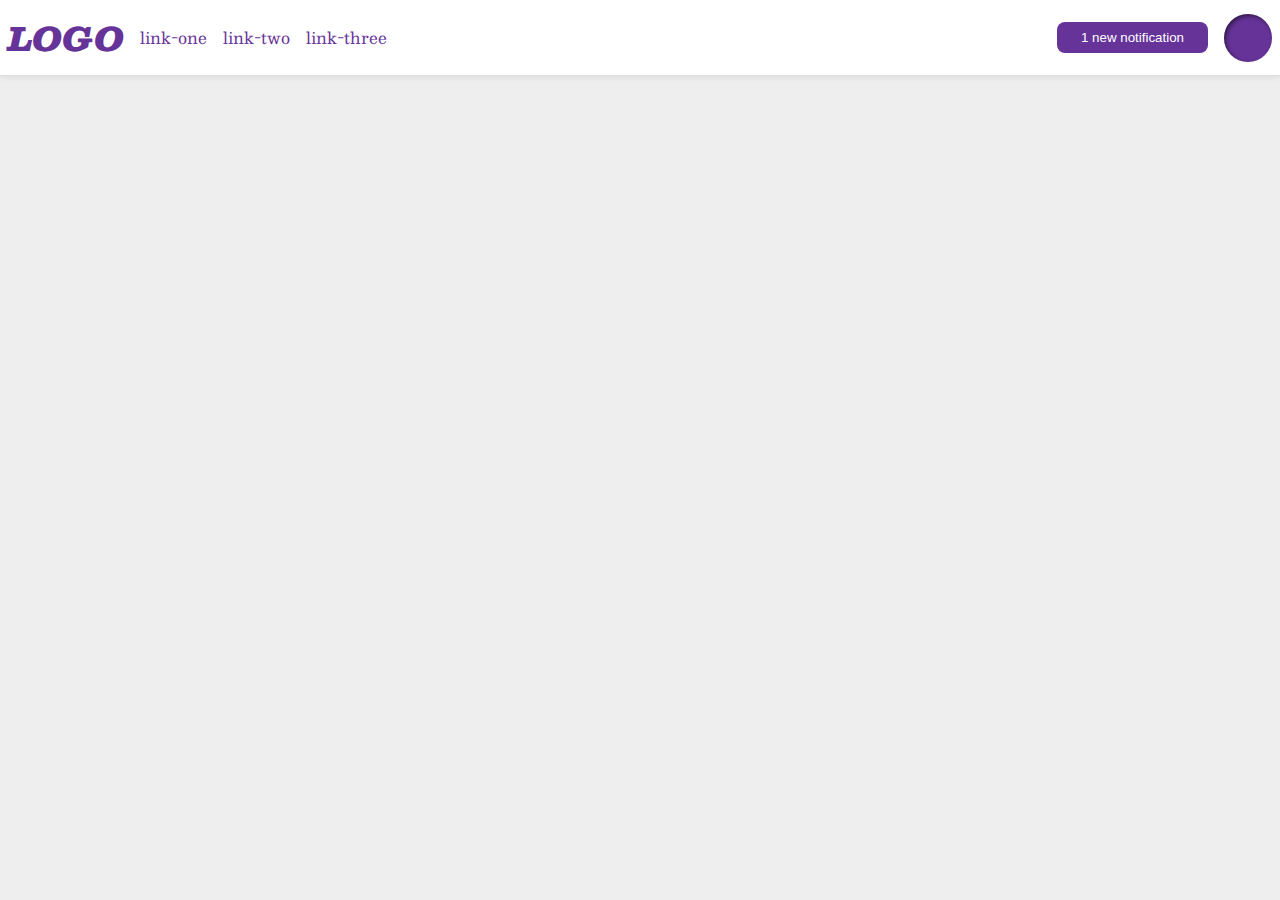
<file: flex/03-flex-header-2/index.html>
<!DOCTYPE html>
<html lang="en">
  <head>
    <meta charset="UTF-8">
    <meta http-equiv="X-UA-Compatible" content="IE=edge">
    <meta name="viewport" content="width=device-width, initial-scale=1.0">
    <title>Flex Header 2</title>
    <link rel="stylesheet" href="style.css">
  </head>
  <body>
    <div class="header">
      <div class="left-container">
        <div class="logo">
          LOGO
        </div>
        <ul class="links">
          <li><a href="google.com">link-one</a></li>
          <li><a href="google.com">link-two</a></li>
          <li><a href="google.com">link-three</a></li>
        </ul>
      </div>
      <div class="right-container">
        <button class="notifications">
          1 new notification
        </button>
        <div class="profile-image"></div>
    </div>
    </div>
  </body>
</html>
</file>
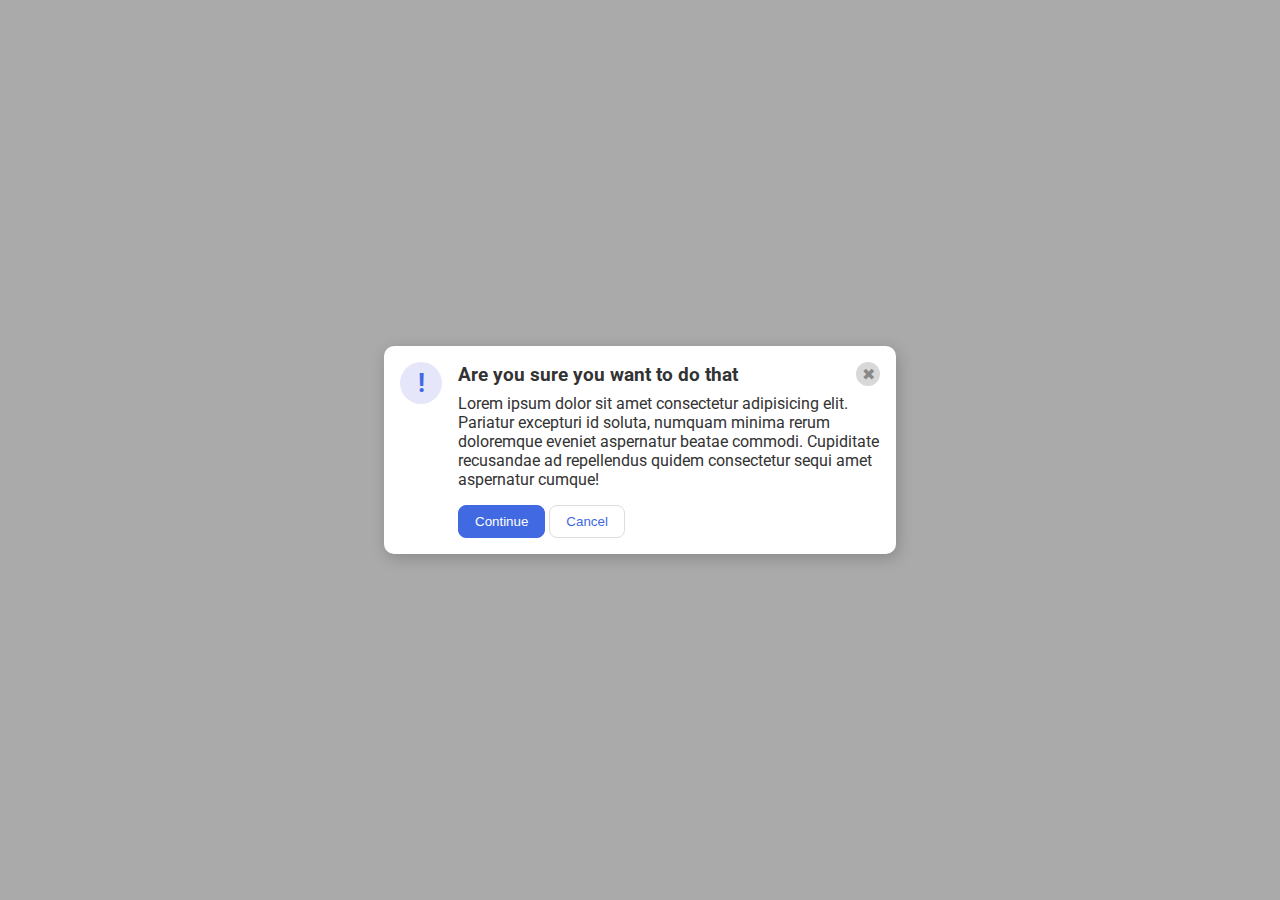
<file: flex/05-flex-modal/index.html>
<!DOCTYPE html>
<html lang="en">
  <head>
    <meta charset="UTF-8">
    <meta http-equiv="X-UA-Compatible" content="IE=edge">
    <meta name="viewport" content="width=device-width, initial-scale=1.0">
    <link rel="stylesheet" href="style.css">
    <title>Modal</title>
  </head>
  <body>
    <div class="modal">
      <div class="icon">!</div>
      <div class="container">
        <div class="header">Are you sure you want to do that
          <div class="close-button">✖</div>
        </div>
        <div class="text">Lorem ipsum dolor sit amet consectetur adipisicing elit. Pariatur excepturi id soluta, numquam minima rerum doloremque eveniet aspernatur beatae commodi. Cupiditate recusandae ad repellendus quidem consectetur sequi amet aspernatur cumque!</div>
        <button class="continue">Continue</button>
        <button class="cancel">Cancel</button>
      </div>
    </div>
  </body>
</html>
</file>
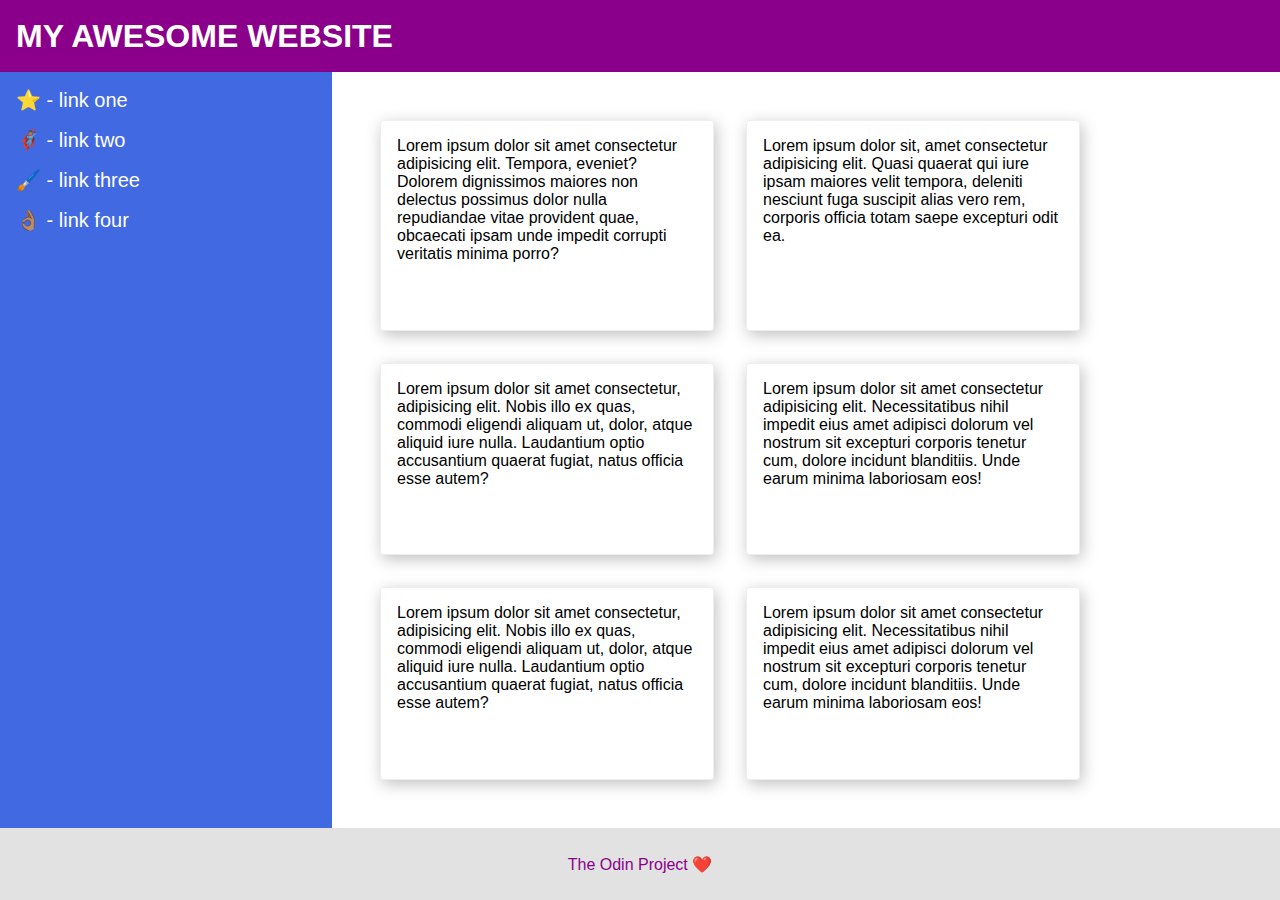
<file: flex/07-flex-layout-2/index.html>
<!DOCTYPE html>
<html lang="en">
  <head>
    <meta charset="UTF-8">
    <meta http-equiv="X-UA-Compatible" content="IE=edge">
    <meta name="viewport" content="width=device-width, initial-scale=1.0">
    <title>The Holy Grail</title>
    <link rel="stylesheet" href="style.css">
  </head>
  <body>
    <div class="header">
      MY AWESOME WEBSITE
    </div>
    <div class="main-container">
      <div class="sidebar">
        <ul>
          <li><a href="#">⭐ - link one</a></li>
          <li><a href="#">🦸🏽‍♂️ - link two</a></li>
          <li><a href="#">🖌️ - link three</a></li>
          <li><a href="#">👌🏽 - link four</a></li>
        </ul>
      </div>
      <div class="card-container">
        <div class="card">Lorem ipsum dolor sit amet consectetur adipisicing elit. Tempora, eveniet? Dolorem dignissimos maiores non delectus possimus dolor nulla repudiandae vitae provident quae, obcaecati ipsam unde impedit corrupti veritatis minima porro?</div>
        <div class="card">Lorem ipsum dolor sit, amet consectetur adipisicing elit. Quasi quaerat qui iure ipsam maiores velit tempora, deleniti nesciunt fuga suscipit alias vero rem, corporis officia totam saepe excepturi odit ea.</div>
        <div class="card">Lorem ipsum dolor sit amet consectetur, adipisicing elit. Nobis illo ex quas, commodi eligendi aliquam ut, dolor, atque aliquid iure nulla. Laudantium optio accusantium quaerat fugiat, natus officia esse autem?</div>
        <div class="card">Lorem ipsum dolor sit amet consectetur adipisicing elit. Necessitatibus nihil impedit eius amet adipisci dolorum vel nostrum sit excepturi corporis tenetur cum, dolore incidunt blanditiis. Unde earum minima laboriosam eos!</div>
        <div class="card">Lorem ipsum dolor sit amet consectetur, adipisicing elit. Nobis illo ex quas, commodi eligendi aliquam ut, dolor, atque aliquid iure nulla. Laudantium optio accusantium quaerat fugiat, natus officia esse autem?</div>
        <div class="card">Lorem ipsum dolor sit amet consectetur adipisicing elit. Necessitatibus nihil impedit eius amet adipisci dolorum vel nostrum sit excepturi corporis tenetur cum, dolore incidunt blanditiis. Unde earum minima laboriosam eos!</div>
      </div>
    </div>
    <div class="footer">
      The Odin Project ❤️
    </div>
  </body>
</html>
</file>
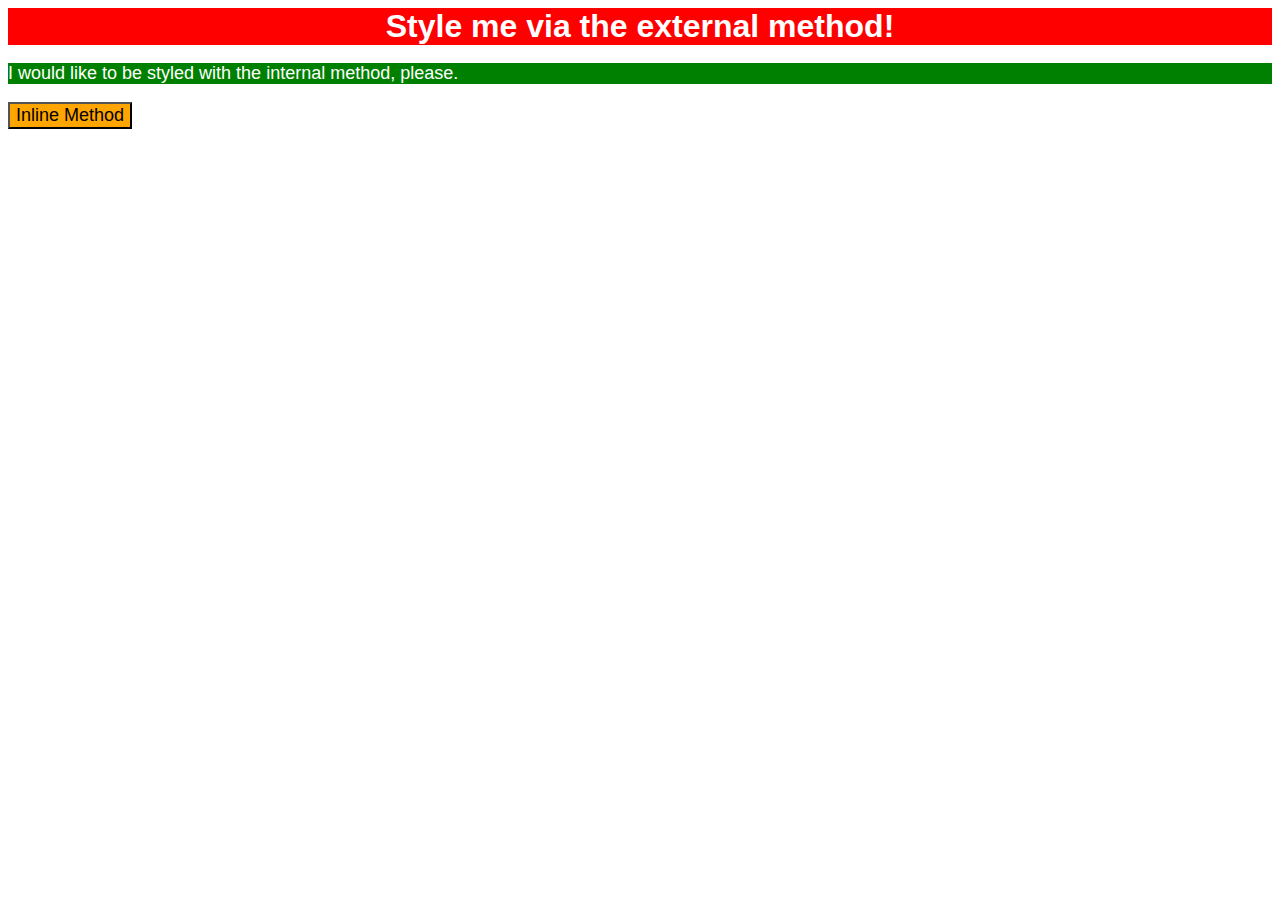
<file: foundations/01-css-methods/index.html>
<!DOCTYPE html>
<html lang="en">
  <head>
    <meta charset="UTF-8">
    <meta http-equiv="X-UA-Compatible" content="IE=edge">
    <meta name="viewport" content="width=device-width, initial-scale=1.0">
    <link rel="stylesheet" href="style.css">
    <title>Methods for Adding CSS</title>
    <style>
      p {
        background-color: green;
        color: white;
        font-size: 18px;
      }
    </style>
  </head>
  <body>
    <div>Style me via the external method!</div>
    <p>I would like to be styled with the internal method, please.</p>
    <button style="background-color: orange; font-size: 18px;">Inline Method</button>
  </body>
</html>
</file>
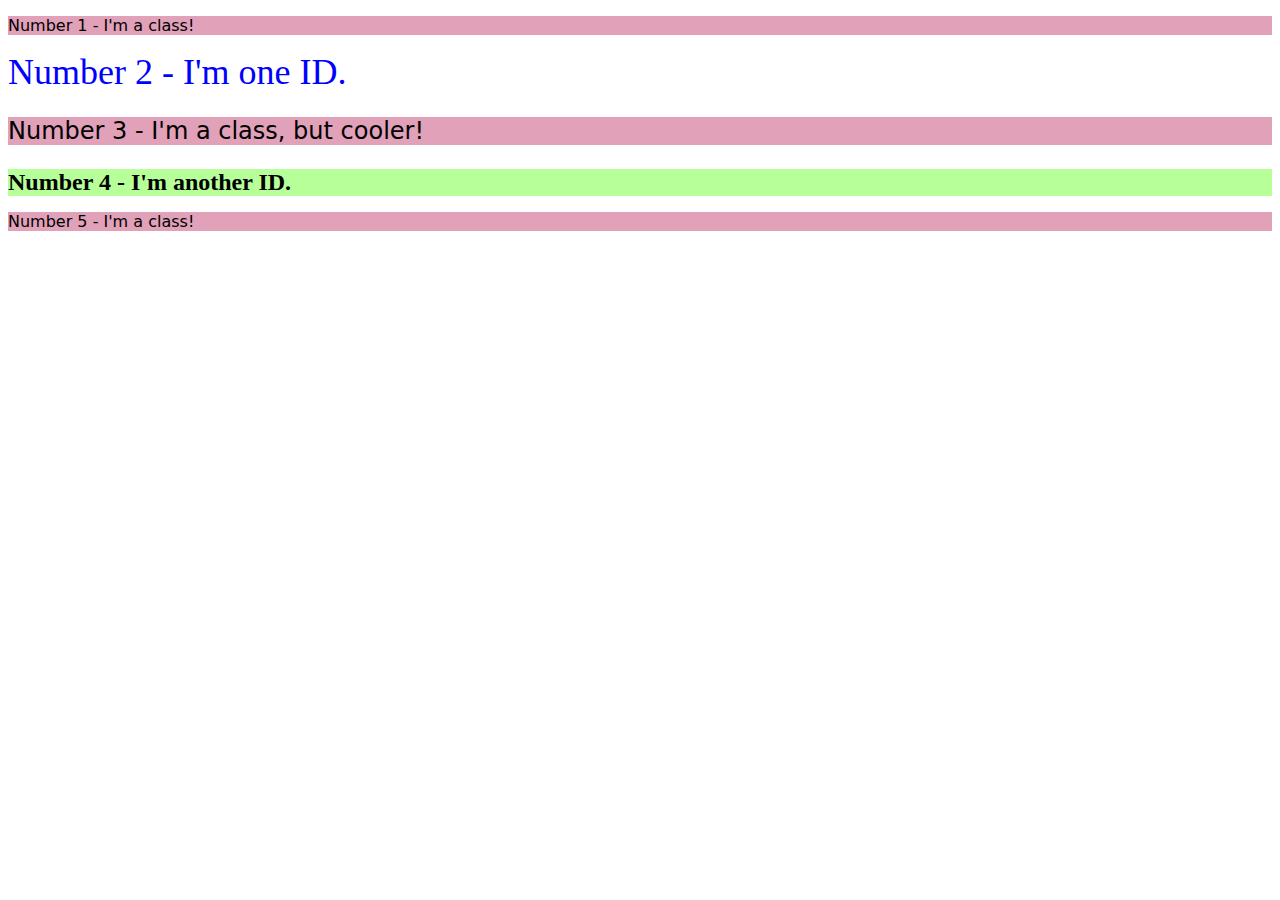
<file: foundations/02-class-id-selectors/index.html>
<!DOCTYPE html>
<html lang="en">
  <head>
    <meta charset="UTF-8">
    <meta http-equiv="X-UA-Compatible" content="IE=edge">
    <meta name="viewport" content="width=device-width, initial-scale=1.0">
    <title>Class and ID Selectors</title>
    <link rel="stylesheet" href="style.css">
  </head>
  <body>
    <p class="odd">Number 1 - I'm a class!</p>
    <div id="second">Number 2 - I'm one ID.</div>
    <p class="odd" id="third">Number 3 - I'm a class, but cooler!</p>
    <div id="fourth">Number 4 - I'm another ID.</div>
    <p class="odd">Number 5 - I'm a class!</p>
  </body>
</html>
</file>
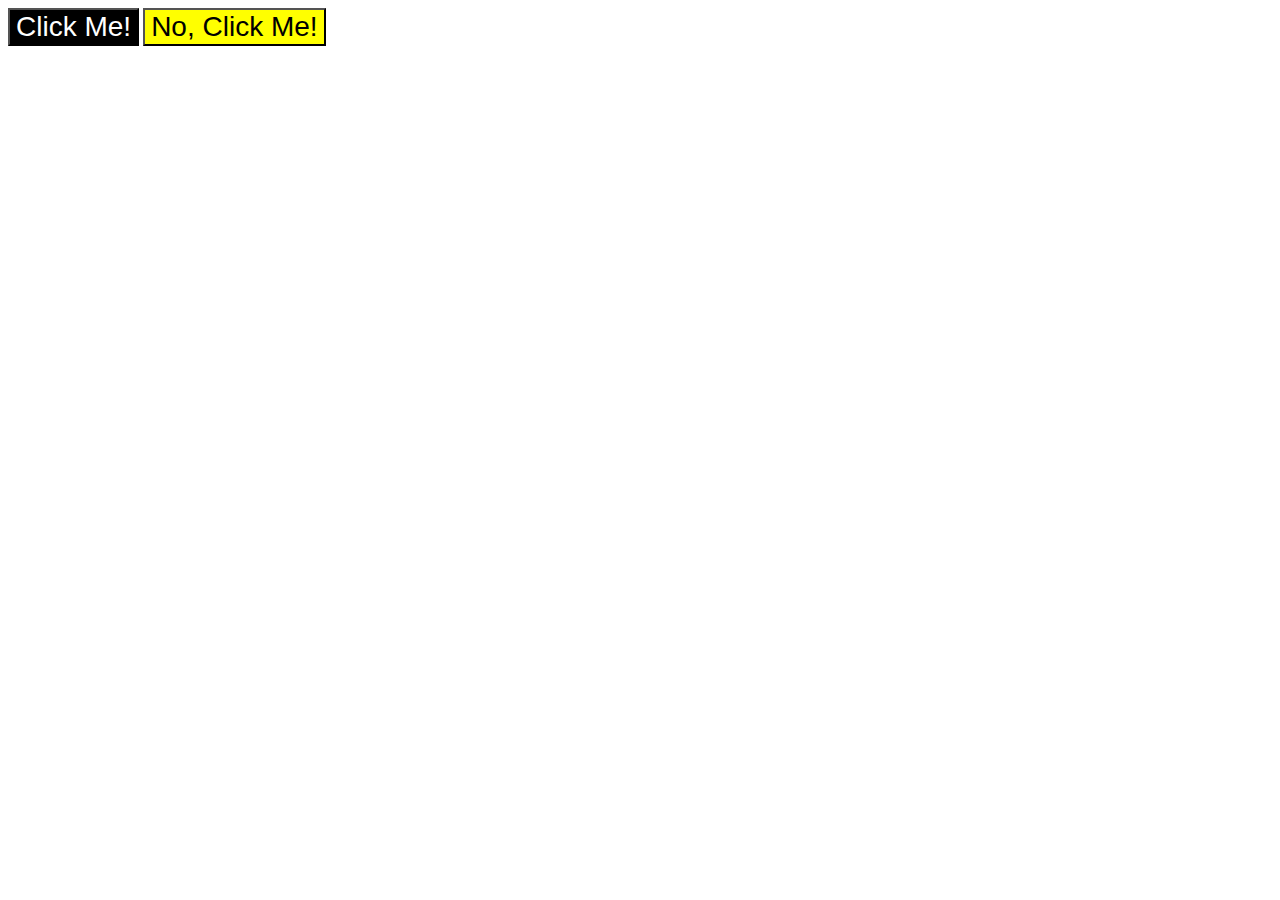
<file: foundations/03-grouping-selectors/index.html>
<!DOCTYPE html>
<html lang="en">
  <head>
    <meta charset="UTF-8">
    <meta http-equiv="X-UA-Compatible" content="IE=edge">
    <meta name="viewport" content="width=device-width, initial-scale=1.0">
    <title>Grouping Selectors</title>
    <link rel="stylesheet" href="style.css">
  </head>
  <body>
    <button class="btn-black">Click Me!</button>
    <button class="btn-yellow">No, Click Me!</button>
  </body>
</html>
</file>
<file: flex/03-flex-header-2/style.css>
/* this is some magical font-importing.  
you'll learn about it later. */
@import url('https://fonts.googleapis.com/css2?family=Besley:ital,wght@0,400;1,900&display=swap');

body {
  margin: 0;
  background: #eee;
  font-family: Besley, serif;
}

.header {
  background: white;
  border-bottom: 1px solid #ddd;
  box-shadow: 0 0 8px rgba(0,0,0,.1);
  display: flex;
  justify-content: space-between;
  padding: 8px;
}

.left-container,
.right-container {
  display: flex;
  align-items: center;
  gap: 16px;
}

.profile-image {
  background: rebeccapurple;
  box-shadow: inset 2px 2px 4px rgba(0,0,0,.5);
  border-radius: 50%;
  width: 48px;
  height: 48px;
}

.logo {
  color: rebeccapurple;
  font-size: 32px;
  font-weight: 900;
  font-style: italic;
}

button {
  border: none;
  border-radius: 8px;
  background: rebeccapurple;
  color: white;
  padding: 8px 24px;
}

a {
  /* this removes the line under our links */
  text-decoration: none;
  color: rebeccapurple;
}

ul {
  list-style-type: none;
  padding: 0;
  display: flex;
  gap: 16px;
}
</file>
<file: flex/05-flex-modal/style.css>
@import url('https://fonts.googleapis.com/css2?family=Roboto:wght@400;700&display=swap');

html, body {
  height: 100%;
}

body {
  font-family: Roboto, sans-serif;
  margin: 0;
  background: #aaa;
  color: #333;
  /* I'll give you this one for free lol */
  display: flex;
  align-items: center;
  justify-content: center;
}

.modal {
  display: flex;
  gap: 16px;
  background: white;
  width: 480px;
  border-radius: 10px;
  box-shadow: 2px 4px 16px rgba(0,0,0,.2);
  padding: 16px;
}

.header {
  display: flex;
  justify-content: space-between;
  align-items: center;
  font-weight: bold;
  font-size: 1.2em;
}

.text  {
  margin: 8px 0 16px;
}

.icon {
  flex-shrink: 0;
  color: royalblue;
  font-size: 26px;
  font-weight: 700;
  background: lavender;
  width: 42px;
  height: 42px;
  border-radius: 50%;
  display: flex;
  align-items: center;
  justify-content: center;
}

.close-button {
  background: rgb(216, 216, 216);
  border-radius: 50%;
  color: #888;
  font-weight: 400;
  font-size: 16px;
  height: 24px;
  width: 24px;
  display: flex;
  align-items: center;
  justify-content: center;
}

button {
  padding: 8px 16px;
  border-radius: 8px;
}

button.continue {
  background: royalblue;
  border: 1px solid royalblue;
  color: white;
}

button.cancel {
  background: white;
  border: 1px solid #ddd;
  color: royalblue;
}
</file>
<file: flex/07-flex-layout-2/style.css>
* {
  margin: 0;
  padding: 0;
}

body {
  font-family: -apple-system, BlinkMacSystemFont, 'Segoe UI', Roboto, Oxygen, Ubuntu, Cantarell, 'Open Sans', 'Helvetica Neue', sans-serif;
  margin: 0;
  min-height: 100vh;
  display: flex;
  flex-direction: column;
}

.header {
  font-size: 32px;
  font-weight: 900;
  height: 72px;
  background: darkmagenta;
  color: white;
  display: flex;
  align-items: center;
  padding-left: 16px;
}

.footer {
  display: flex;
  height: 72px;
  background: rgb(226, 226, 226);
  color: darkmagenta;
  justify-content: center;
  align-items: center;
}

.main-container {
  flex: 1;
  display: flex;
}

.sidebar {
  width: 300px;
  background: royalblue;
  flex-shrink: 0;
  padding: 16px;
}

.sidebar ul {
  list-style: none;
}

.sidebar li {
  margin-bottom: 16px;
}

.sidebar a{
  font-size: 20px;
  color: white;
  text-decoration: none;
}

.card-container {
  display: flex;
  flex-wrap: wrap;
  padding: 32px;
}

.card {
  border: 1px solid #eee;
  box-shadow: 2px 4px 16px rgba(0, 0, 0, 0.25);
  border-radius: 4px;
  width: 300px;
  padding: 16px;
  margin: 16px;
}
</file>
<file: foundations/01-css-methods/style.css>
body {
	font-family: sans-serif, 'Times New Roman';
}

div {
  background-color: red;
  color: white;
  font-size: 32px;
  text-align: center;
  font-weight: 700;
}
</file>
<file: foundations/02-class-id-selectors/style.css>
.odd {
  font-family: Verdana, 'DejaVu Sans', sans-serif;
  background-color: #e0a1b9;
}

#second {
  color: rgb(0, 0, 255);
  font-size: 36px;
}

#third {
  font-size: 24px;
}

#fourth {
  background-color: hsl(103, 100%, 80%);
  font-size: 24px;
  font-weight: bold;
}
</file>
<file: foundations/03-grouping-selectors/style.css>
.btn-black,
.btn-yellow {
  font-family: Helvetica, 'Times New Roman', sans-serif;
  font-size: 28px;
}

.btn-black {
  background-color: black;
  color: white;
}

.btn-yellow {
  background-color: yellow;
}
</file>
